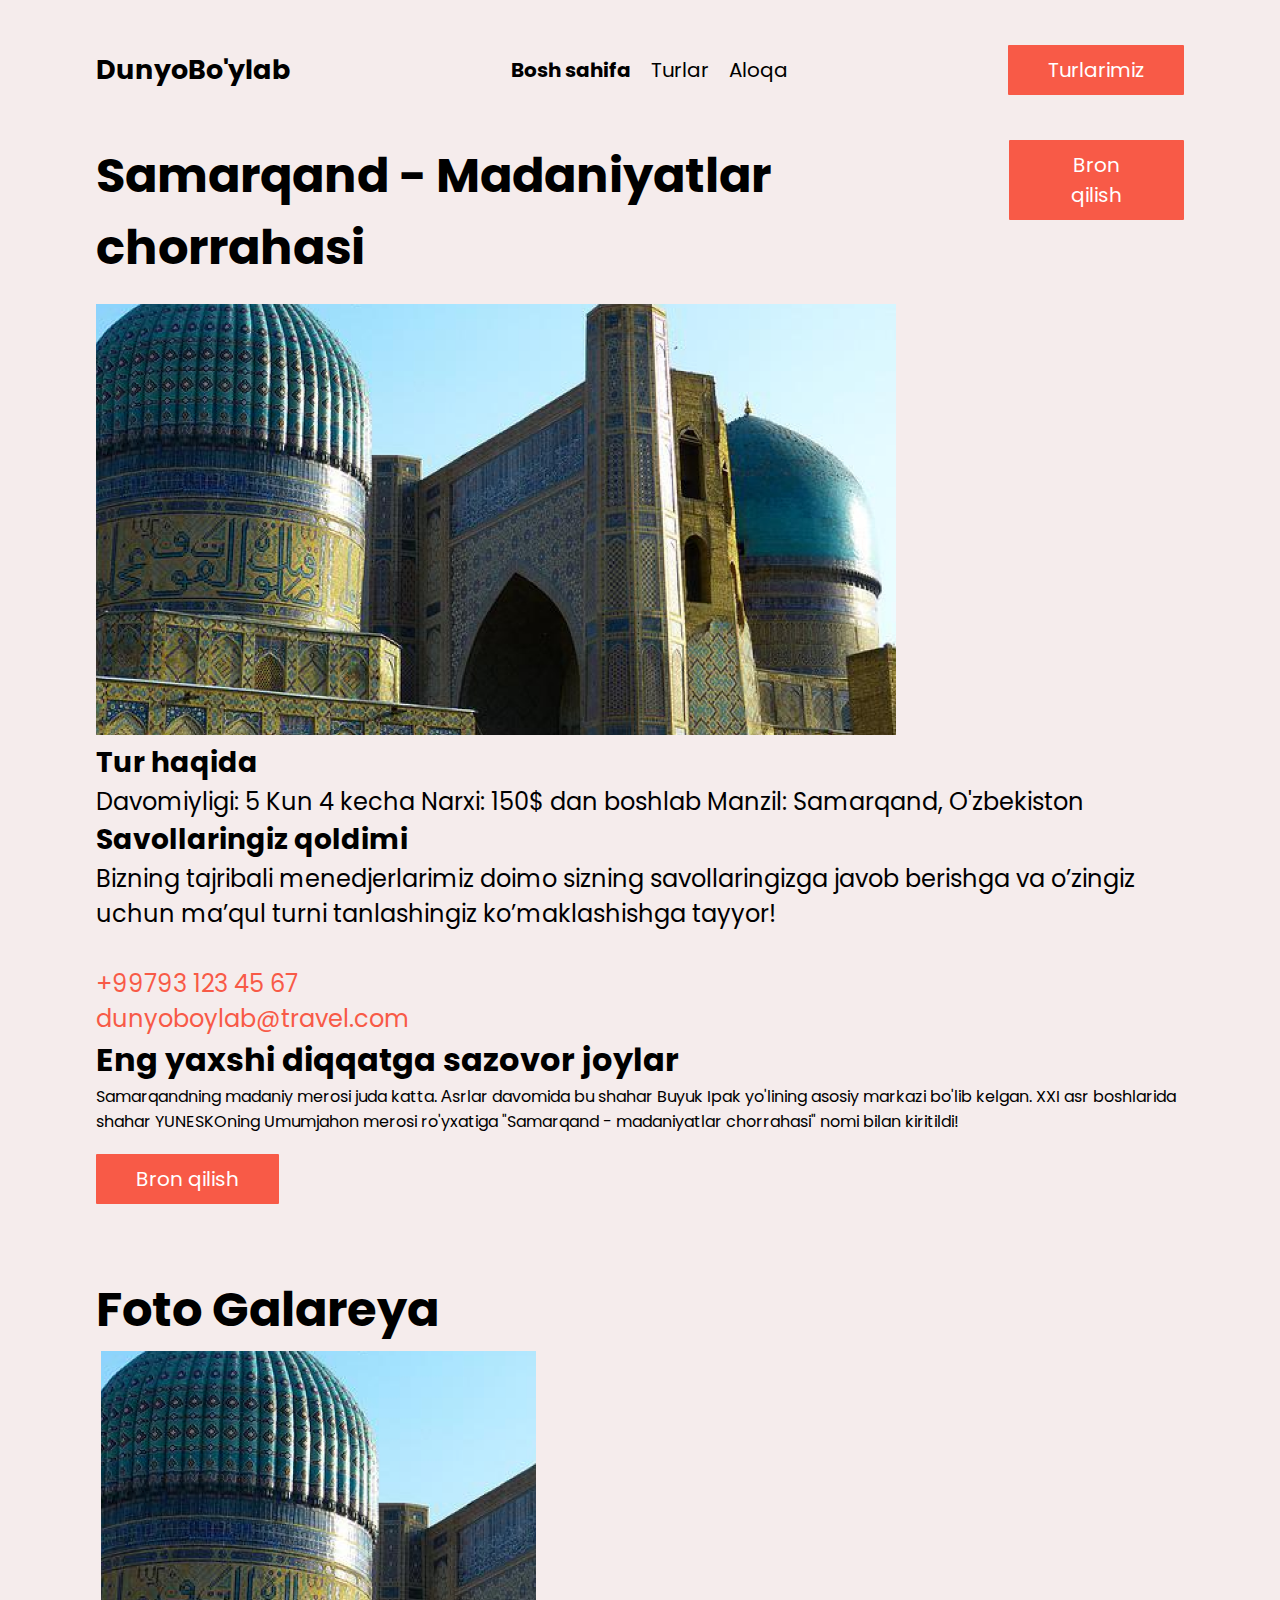
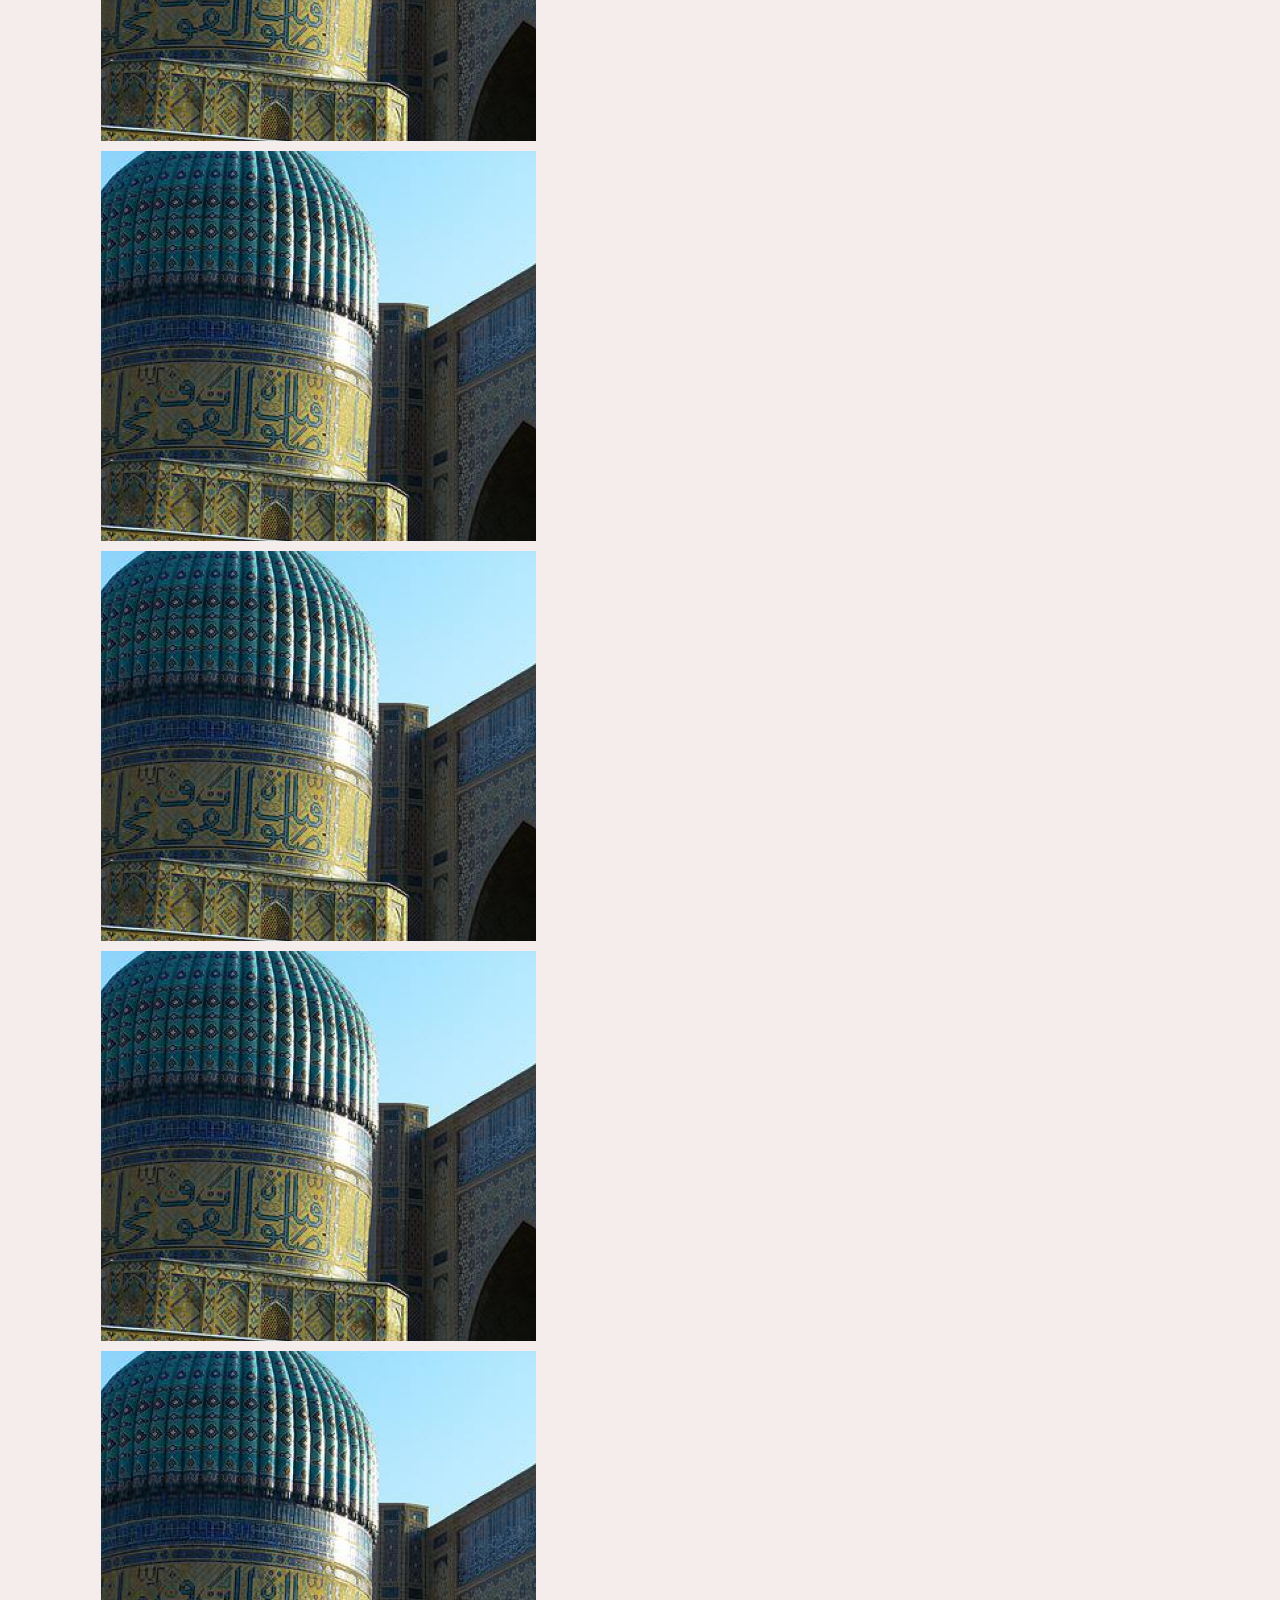
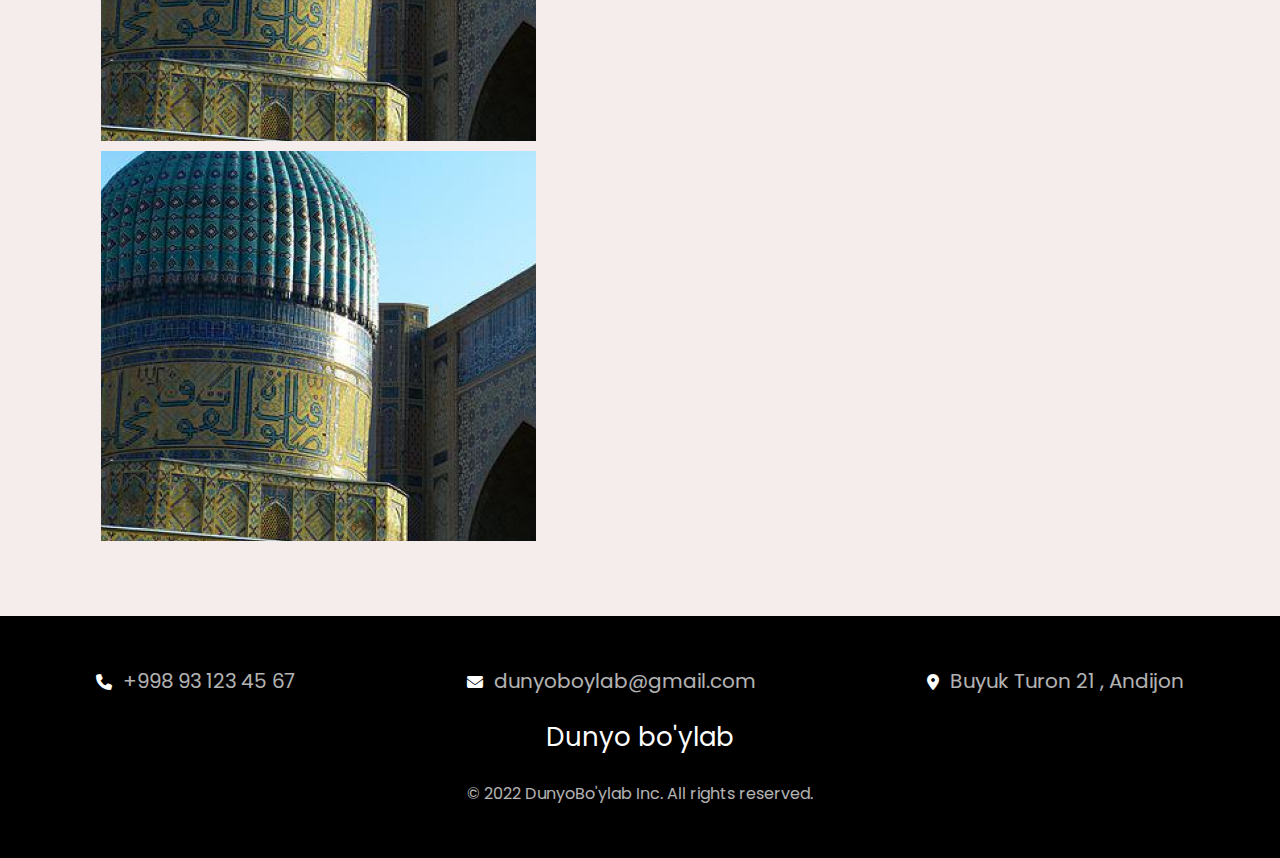
<file: details.html>
<!DOCTYPE html>
<html lang="en">
  <head>
    <meta charset="UTF-8" />
    <meta http-equiv="X-UA-Compatible" content="IE=edge" />
    <meta name="viewport" content="width=device-width, initial-scale=1.0" />
    <link rel="stylesheet" href="assets/css/style.css" />
    <title>Travel</title>
  </head>
  <body>
    <section class="header container">
      <nav class="navbar contained">
        <a href="/" class="nav-logo link">DunyoBo'ylab</a>
        <ul class="nav-links">
          <li><a class="link active" href="#">Bosh sahifa</a></li>
          <li><a class="link" href="#">Turlar</a></li>
          <li><a class="link" href="#">Aloqa</a></li>
        </ul>
        <div class="action">
          <button class="btn btn-default">
            <span>Turlarimiz</span>
          </button>
          <i class="fas fa-bars fa-2x" id="bar"></i>
        </div>
      </nav>
    </section>

    <div class="menu">
      <div class="container">
        <ul class="nav-links mobile">
          <li><a class="link active" href="#">Bosh sahifa</a></li>
          <li><a class="link" href="#">Turlar</a></li>
          <li><a class="link" href="#">Aloqa</a></li>
        </ul>
        <div class="action">
          <button class="btn btn-default">
            <span>Turlarimiz</span>
          </button>
        </div>
      </div>
    </div>

    <section class="container row flex-direction-column">
      <div class="line">
        <div class="title">
          <span class="text-xmd mx-auto">
            Samarqand - Madaniyatlar chorrahasi
          </span>
        </div>
        <div>
          <button class="btn btn-default">
            <span>Bron qilish</span>
          </button>
        </div>
      </div>
      <div class="row mt-2 sm-flex-direction-column">
        <div class="col">
          <div class="poster">
            <img src="assets/images/poster.png" alt="" width="800" />
          </div>
        </div>
        <div class="col" style="margin-left: 40px">
          <div class="description">
            <h3>Tur haqida</h3>

            Davomiyligi: <span>5 Kun 4 kecha</span> Narxi:
            <span>150$ dan boshlab</span> Manzil:
            <span>Samarqand, O'zbekiston</span>

            <h3>Savollaringiz qoldimi</h3>
            <span
              >Bizning tajribali menedjerlarimiz doimo sizning savollaringizga
              javob berishga va o’zingiz uchun ma’qul turni tanlashingiz
              ko’maklashishga tayyor!</span
            >
            <br />
            <br />
            <a href="#" class="link color-red">+99793 123 45 67</a> <br />
            <a href="#" class="link color-red">dunyoboylab@travel.com</a>
          </div>
        </div>
      </div>
    </section>

    <section class="container more-details">
      <h1>Eng yaxshi diqqatga sazovor joylar</h1>
      <p>
        Samarqandning madaniy merosi juda katta. Аsrlar davomida bu shahar Buyuk
        Ipak yo'lining asosiy markazi bo'lib kelgan. XXI asr boshlarida shahar
        YUNESKOning Umumjahon merosi ro'yxatiga "Samarqand - madaniyatlar
        chorrahasi" nomi bilan kiritildi!
      </p>
      <button class="btn btn-default mt-2">
        <span>Bron qilish</span>
      </button>
    </section>

    <section
      class="row container flex-direction-column mt-5"
      style="overflow: hidden"
      id="gallery"
    >
      <div class="line">
        <span class="text-xmd"> Foto Galareya </span>
      </div>

      <div
        class="carousel"
        data-flickity='{ "imagesLoaded": true, "percentPosition": false }'
      >
        <img
          src="assets/images/gallery-item-1.png"
          alt="orange tree"
        />
        <img
          src="assets/images/gallery-item-1.png"
          alt="submerged"
        />
        <img
          src="assets/images/gallery-item-1.png"
          alt="look-out"
        />
        <img
          src="assets/images/gallery-item-1.png"
          alt="One World Trade"
        />
        <img
          src="assets/images/gallery-item-1.png"
          alt="drizzle"
        />
        <img
          src="assets/images/gallery-item-1.png"
          alt="cat nose"
        />
      </div>
    </section>

    <section class="footer flex-direction-column d-flex mt-5">
      <div class="container row justify-content-between">
        <div class="col">
          <i class="fas fa-phone"></i>
          <a href="#">+998 93 123 45 67</a>
        </div>
        <div class="col">
          <i class="fas fa-envelope"></i>
          <a href="#">dunyoboylab@gmail.com</a>
        </div>
        <div class="col">
          <i class="fas fa-location-dot"></i>
          <a href="#">Buyuk Turon 21 , Andijon</a>
        </div>
      </div>
      <div class="logo mt-2">
        <a href="#"> Dunyo bo'ylab </a>
      </div>
      <div class="licence mt-2" style="color: #fff; opacity: 0.7">
        © 2022 DunyoBo'ylab Inc. All rights reserved.
      </div>
    </section>
    <script src="https://npmcdn.com/flickity@2/dist/flickity.pkgd.js"></script>

    <script src="assets/js/script.js"></script>
  </body>
</html>
</file>
<file: assets/css/style.css>
@import url("defaults.css");
@import url("https://fonts.googleapis.com/css2?family=Poppins:wght@100;200;300;400;500;600&display=swap");
@import url("https://cdnjs.cloudflare.com/ajax/libs/font-awesome/6.1.1/css/all.min.css");

body {
  background: var(--body-color);
}

.header {
  padding: 45px 0;
}

.navbar .nav-logo {
  font-size: 27px;
  font-weight: bold;
}

.navbar .nav-links {
  display: flex;
  align-self: center;
  font-size: 20px;
}

.nav-links.mobile {
  display: flex;
  flex-direction: column !important;
}

.menu {
  display: none;
}

.menu button {
  margin-top: 20px;
}

.nav-links.mobile li {
  font-size: 20px;
}

.nav-links.mobile li:not(:last-child) {
  margin-bottom: 10px;
}

.nav-links .link.active {
  opacity: 1;
  font-weight: bold;
}

.hero-section {
  margin-bottom: 200px;
  position: relative;
}

.hero-section .card {
  position: absolute;
  background: #fff;
  padding: 26px 34px;
  margin-top: 50px;
  z-index: 1;
  box-shadow: 0px -4px 100px 2px rgba(113, 128, 135, 0.2);
}

.hero-section .card .card-content {
  display: flex;
  justify-content: space-around;
}

.hero-section .card .card-content div {
  display: flex;
  flex-direction: column;
  justify-content: center;
  font-size: 24px;
}

.hero-section .card .card-content > * > .title {
  color: #505050;
}

.hero-section .card .card-content > * > .subtitle {
  color: #000;
  font-weight: 500;
}

.hero-section .card .card-content div:not(:last-child) {
  margin-right: 27px;
}

.hero-section .col {
  width: 50%;
}

.row#places .row {
  margin-top: 50px;
  flex-wrap: wrap;
  gap: 34px;
  justify-content: center;
}

.row#places .card {
  width: 420px;
  height: 230px;
  min-height: 226px;
  display: flex;
  flex-direction: column;
  justify-content: space-between;
  background-repeat: no-repeat;
  background-size: cover;
  background-position: center;
  padding: 15px;
  background-image: url("../images/place-image-1.png");
}

.card .card-header {
  display: flex;
  justify-content: flex-end;
}

.btn.btn-sm {
  font-size: 16px;
  padding: 10px 20px;
  background: #fff;
  color: #000;
}

.row#places .card > div .card-title {
  color: #fff;
  font-size: 24px;
}

.row#offers .row {
  flex-wrap: wrap;
  gap: 35px;
  margin-top: 25px;
  justify-content: center;
}

.row#offers .offer-card {
  box-shadow: 0px 4px 4px rgba(0, 0, 0, 0.1);
  border-radius: 10px;
  min-width: 300px;
  min-height: 300px;
  padding: 20px;
  background: #fff;
}

.row#offers .card-header {
  margin-top: 35px;
}

.row#offers .offer-card .card-footer span {
  display: inline-block;
  max-width: 200px;
  text-align: center;
  font-weight: bold;
  font-size: 20px;
}

.row#offers .offer-card .card-footer {
  margin-top: 35px;
}

.row#gallery .image-item {
  width: 500px;
  overflow: hidden;
}

.row#gallery .row {
  flex-wrap: wrap;
  gap: 20px;
  justify-content: center;
}

.form#contact .row {
  border-radius: 10px;
  padding: 25px;
  background: #fff;
}

.form#contact .row .col {
  width: 50%;
}

.form .field {
  width: 80%;
}

.form .field:not(:last-child) {
  margin-bottom: 20px;
}

.form .details li {
  font-size: 20px;
  list-style: none;
}

:is(.form .field) input,
textarea {
  background: #f5f5f5;
  border: 1px solid #c4c4c4;
  padding: 10px;
  width: 100%;
}

:is(.form .field input, .form .field textarea):focus {
  outline: none;
}

.form .socials {
  display: flex;
  gap: 20px;
}

.socials a {
  display: flex;
  justify-content: center;
  align-items: center;
  gap: 10px;
  text-decoration: none;
  padding: 20px;
}

.socials a div {
  color: #000;
}

.footer {
  background: #000;
  padding: 50px 0;
}

.footer a {
  color: #fff;
  opacity: 0.7;
  text-decoration: none;
  font-size: 20px;
}

.footer .logo,
.footer .licence {
  display: flex;
  justify-content: center;
  align-items: center;
  position: relative;
  z-index: 2;
  border: 2px solid #000;
}

.footer .logo a {
  opacity: 1;
  font-size: 26px;
}

.description {
  font-size: 24px;
}

@media screen and (max-width: 1300px) {
  .sm-flex-direction-column {
    flex-direction: column !important;
  }
  .sm-flex-direction-column .col {
    margin-left: 0 !important;
  }
  .sm-position-absolute {
    /* display: none */
    position: absolute !important;
    right: 0;
    z-index: -1;
    opacity: 0.5;
  }

  .hero-section .card {
    position: static;
  }

  .hero-section .card .card-content {
    flex-direction: column;
  }
}

@media screen and (max-width: 991px) {
  #bar {
    display: block;
    cursor: pointer;
  }
  .navbar .nav-links {
    display: none;
  }
  .navbar .action button {
    display: none;
  }

  .menu.show {
    display: block;
  }
  .line button {
    display: none;
  }
  .poster img {
    width: 100%;
  }
  .footer .container {
    display: flex;
    justify-content: space-between;
    flex-direction: column;
  }
  .text-lg {
    font-size: 50px;
  }
  .sm-width-100 {
    width: 100% !important;
  }
  .hero-section {
    margin-bottom: 0;
  }

  .form .row.container .row {
    flex-direction: column !important;
  }

  .form .field {
    width: 100%;
  }

  .form .row.container .col {
    margin-bottom: 15px;
    width: 100% !important;
  }

  .socials {
    flex-direction: column !important;
    align-items: flex-start;
  }
  .socials a {
    padding: 10px !important;
  }
  .footer .logo {
    order: 0;
    margin: 0;
  }
  .footer .row.container {
    order: 1;
    margin-top: 25px;
  }
  .footer .licence {
    order: 2;
  }
}

@media screen and (max-width: 767px) {
  .text-xmd {
    font-size: 30px !important;
    max-width: none !important;
  }
  .text-md {
    font-size: 20px !important;
  }
  .sm-position-absolute {
    top: -50px !important;
    right: -30px !important;
  }
  .text-lg {
    font-size: 35px;
  }
  .row#places .card {
    width: 100% !important;
  }
}
</file>
